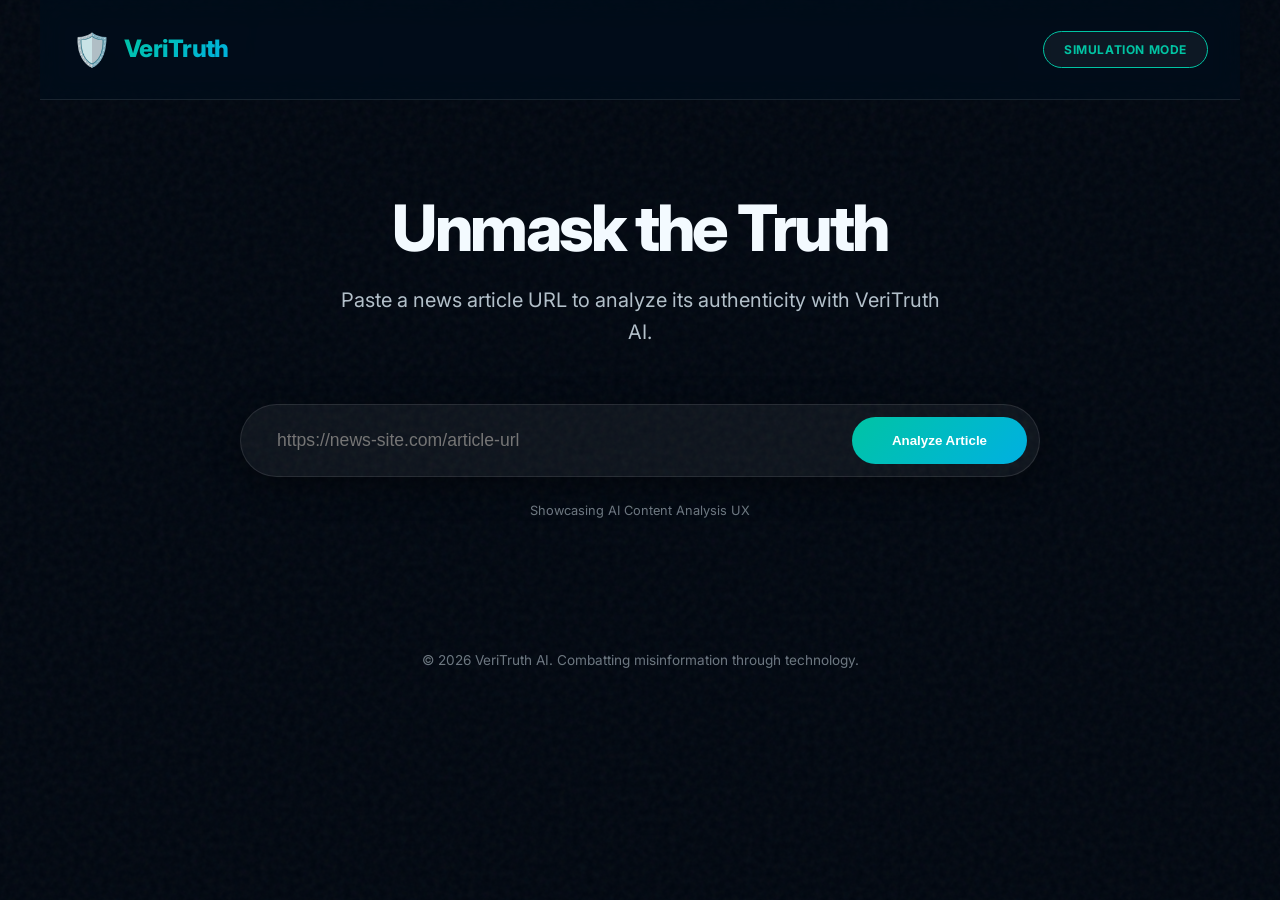
<file: backup_veritruth/index.html>
<!DOCTYPE html>
<html lang="en">
<head>
    <meta charset="UTF-8">
    <meta name="viewport" content="width=device-width, initial-scale=1.0">
    <title>VeriTruth | AI-Powered Fake News Detector</title>
    <meta name="description" content="Identify misinformation and verify news articles using advanced AI.">
    <link rel="stylesheet" href="style.css">
    <link rel="preconnect" href="https://fonts.googleapis.com">
    <link rel="preconnect" href="https://fonts.gstatic.com" crossorigin>
    <link href="https://fonts.googleapis.com/css2?family=Inter:wght@300;400;600;800&display=swap" rel="stylesheet">
</head>
<body>
    <div class="app-container">
        <header class="main-header">
            <div class="logo">
                <span class="logo-icon">🛡️</span>
                <h1>VeriTruth</h1>
            </div>
            <div class="header-actions">
                <div class="preview-badge">Simulation Mode</div>
            </div>
        </header>

        <main class="content-wrapper">
            <section id="hero" class="hero">
                <h2>Unmask the Truth</h2>
                <p>Paste a news article URL to analyze its authenticity with VeriTruth AI.</p>
                <div class="search-container">
                    <input type="url" id="news-url" placeholder="https://news-site.com/article-url" required>
                    <button id="analyze-btn">Analyze Article</button>
                </div>
                <div class="disclaimer">Showcasing AI Content Analysis UX</div>
            </section>

            <section id="analysis-state" class="analysis-state hidden">
                <div class="scanner-box">
                    <div class="scanner-line"></div>
                    <div class="status-messages">
                        <p id="status-text">Connecting to VeriTruth Core...</p>
                    </div>
                </div>
            </section>

            <section id="results" class="results-container hidden">
                <div class="result-header">
                    <div class="truth-gauge-container">
                        <div class="gauge">
                            <svg viewBox="0 0 100 100">
                                <circle class="gauge-bg" cx="50" cy="50" r="45"></circle>
                                <circle class="gauge-fill" id="gauge-fill" cx="50" cy="50" r="45"></circle>
                            </svg>
                            <div class="gauge-text">
                                <span id="truth-percentage">0%</span>
                                <label>Truth Score</label>
                            </div>
                        </div>
                    </div>
                    <div class="verdict-box">
                        <div id="verdict-badge" class="badge">PENDING</div>
                        <h3 id="verdict-title">Analysis Complete</h3>
                    </div>
                </div>

                <div class="result-details">
                    <div class="card ai-summary">
                        <h4>AI Insights</h4>
                        <p id="ai-insights-text">Detailed analysis will appear here.</p>
                    </div>
                    <div class="details-grid">
                        <div class="card">
                            <h4>Red Flags</h4>
                            <ul id="red-flags-list">
                                <!-- Red flags will be injected here -->
                            </ul>
                        </div>
                        <div class="card">
                            <h4>Publisher Context</h4>
                            <p id="publisher-context">Analysis of the news source.</p>
                        </div>
                    </div>
                </div>
                
                <div class="result-footer">
                    <button id="reset-btn">Analyze Another URL</button>
                </div>
            </section>
        </main>

        <footer class="app-footer">
            <p>&copy; 2026 VeriTruth AI. Combatting misinformation through technology.</p>
        </footer>
    </div>

    <script type="module" src="main.js"></script>
</body>
</html>
</file>
<file: backup_veritruth/style.css>
:root {
  /* Color Palette - VeriTruth Trust Palette (oklch) */
  --bg-color: oklch(12% 0.03 240);
  --header-bg: oklch(15% 0.04 240 / 0.8);
  --text-primary: oklch(98% 0.01 240);
  --text-secondary: oklch(80% 0.02 240);
  --accent-primary: oklch(70% 0.2 180); /* Teal */
  --accent-secondary: oklch(65% 0.25 210); /* Blue */
  --success: oklch(75% 0.15 150);
  --error: oklch(65% 0.2 25);
  --warning: oklch(85% 0.15 85);
  
  /* Glassmorphism & UI */
  --glass-bg: oklch(100% 0 0 / 0.05);
  --glass-border: oklch(100% 0 0 / 0.1);
  --card-shadow: 0 8px 32px 0 oklch(0% 0 0 / 0.37);
  --border-radius-lg: 24px;
  --border-radius-md: 12px;
  --transition: all 0.4s cubic-bezier(0.23, 1, 0.32, 1);
}

* {
  box-sizing: border-box;
  margin: 0;
  padding: 0;
}

body {
  font-family: 'Inter', system-ui, -apple-system, sans-serif;
  background-color: var(--bg-color);
  color: var(--text-primary);
  min-height: 100vh;
  line-height: 1.6;
  overflow-x: hidden;
  position: relative;
}

/* Background Noise Texture */
body::before {
  content: "";
  position: fixed;
  inset: 0;
  z-index: -1;
  opacity: 0.05;
  pointer-events: none;
  background-image: url("data:image/svg+xml,%3Csvg viewBox='0 0 200 200' xmlns='http://www.w3.org/2000/svg'%3E%3Cfilter id='noiseFilter'%3E%3CfeTurbulence type='fractalNoise' baseFrequency='0.65' numOctaves='3' stitchTiles='stitch'/%3E%3C/filter%3E%3Crect width='100%25' height='100%25' filter='url(%23noiseFilter)'/%3E%3C/svg%3E");
}

.app-container {
  max-width: 1200px;
  margin: 0 auto;
  display: flex;
  flex-direction: column;
  min-height: 100vh;
}

/* Header Styling */
.main-header {
  padding: 1.5rem 2rem;
  display: flex;
  justify-content: space-between;
  align-items: center;
  background: var(--header-bg);
  backdrop-filter: blur(12px);
  position: sticky;
  top: 0;
  z-index: 100;
  border-bottom: 1px solid var(--glass-border);
}

.logo {
  display: flex;
  align-items: center;
  gap: 0.75rem;
}

.logo-icon {
  font-size: 2rem;
}

.logo h1 {
  font-size: 1.5rem;
  font-weight: 800;
  letter-spacing: -0.03em;
  background: linear-gradient(135deg, var(--accent-primary), var(--accent-secondary));
  -webkit-background-clip: text;
  -webkit-text-fill-color: transparent;
}

.preview-badge {
  background: var(--glass-bg);
  padding: 0.5rem 1.25rem;
  border-radius: 100px;
  border: 1px solid var(--accent-primary);
  color: var(--accent-primary);
  font-size: 0.75rem;
  font-weight: 700;
  text-transform: uppercase;
  letter-spacing: 0.05em;
  backdrop-filter: blur(4px);
}

/* Hero Section */
.hero {
  padding: 6rem 2rem;
  text-align: center;
  display: flex;
  flex-direction: column;
  align-items: center;
  gap: 1.5rem;
}

.hero h2 {
  font-size: 4rem;
  font-weight: 800;
  letter-spacing: -0.04em;
  line-height: 1;
}

.hero p {
  font-size: 1.25rem;
  color: var(--text-secondary);
  max-width: 600px;
}

.search-container {
  display: flex;
  width: 100%;
  max-width: 800px;
  background: var(--glass-bg);
  padding: 0.75rem;
  border-radius: 100px;
  border: 1px solid var(--glass-border);
  box-shadow: var(--card-shadow);
  margin-top: 2rem;
  transition: var(--transition);
}

.search-container:focus-within {
  border-color: var(--accent-primary);
  transform: translateY(-4px);
  box-shadow: 0 12px 48px 0 oklch(0% 0 0 / 0.5);
}

#news-url {
  flex: 1;
  background: transparent;
  border: none;
  padding: 0 1.5rem;
  color: var(--text-primary);
  font-size: 1.1rem;
  outline: none;
}

#analyze-btn {
  background: linear-gradient(135deg, var(--accent-primary), var(--accent-secondary));
  color: white;
  border: none;
  padding: 1rem 2.5rem;
  border-radius: 100px;
  font-weight: 700;
  cursor: pointer;
  transition: var(--transition);
}

#analyze-btn:hover {
  transform: scale(1.05);
  box-shadow: 0 0 20px var(--accent-primary);
}

.disclaimer {
  font-size: 0.8rem;
  color: var(--text-secondary);
  opacity: 0.6;
}

/* Analysis State */
.analysis-state {
  flex: 1;
  display: flex;
  justify-content: center;
  align-items: center;
  padding: 4rem 2rem;
}

.scanner-box {
  width: 100%;
  max-width: 600px;
  height: 300px;
  background: var(--glass-bg);
  border-radius: var(--border-radius-lg);
  border: 1px solid var(--glass-border);
  position: relative;
  overflow: hidden;
  display: flex;
  flex-direction: column;
  justify-content: center;
  align-items: center;
}

.scanner-line {
  position: absolute;
  top: 0;
  left: 0;
  width: 100%;
  height: 2px;
  background: linear-gradient(90deg, transparent, var(--accent-primary), transparent);
  animation: scan 2s ease-in-out infinite;
  box-shadow: 0 0 15px var(--accent-primary);
}

@keyframes scan {
  0% { top: 0; }
  50% { top: 100%; }
  100% { top: 0; }
}

#status-text {
  font-weight: 600;
  color: var(--accent-primary);
  margin-top: 1rem;
  animation: pulse 1.5s infinite;
}

@keyframes pulse {
  0%, 100% { opacity: 1; }
  50% { opacity: 0.5; }
}

/* Results Container */
.results-container {
  padding: 2rem;
  display: flex;
  flex-direction: column;
  gap: 2rem;
}

.result-header {
  display: grid;
  grid-template-columns: auto 1fr;
  gap: 3rem;
  align-items: center;
  background: var(--glass-bg);
  padding: 3rem;
  border-radius: var(--border-radius-lg);
  border: 1px solid var(--glass-border);
}

/* Gauge Styling */
.gauge-container {
  position: relative;
  width: 150px;
  height: 150px;
}

.gauge {
  width: 150px;
  height: 150px;
  position: relative;
}

.gauge-bg {
  fill: none;
  stroke: var(--glass-border);
  stroke-width: 8;
}

.gauge-fill {
  fill: none;
  stroke: var(--accent-primary);
  stroke-width: 8;
  stroke-linecap: round;
  stroke-dasharray: 283;
  stroke-dashoffset: 283;
  transition: stroke-dashoffset 2s ease-out;
}

.gauge-text {
  position: absolute;
  inset: 0;
  display: flex;
  flex-direction: column;
  justify-content: center;
  align-items: center;
}

#truth-percentage {
  font-size: 2.5rem;
  font-weight: 800;
  line-height: 1;
}

.gauge-text label {
  font-size: 0.75rem;
  text-transform: uppercase;
  font-weight: 700;
  color: var(--text-secondary);
}

.verdict-box h3 {
  font-size: 2.5rem;
  font-weight: 800;
  margin-top: 0.5rem;
}

.badge {
  display: inline-block;
  padding: 0.5rem 1.5rem;
  border-radius: 100px;
  font-weight: 800;
  font-size: 0.9rem;
  text-transform: uppercase;
}

.badge.real { background: var(--success); color: white; }
.badge.fake { background: var(--error); color: white; }
.badge.pending { background: var(--glass-border); color: var(--text-secondary); }

/* Details Cards */
.card {
  background: var(--glass-bg);
  padding: 2rem;
  border-radius: var(--border-radius-md);
  border: 1px solid var(--glass-border);
  display: flex;
  flex-direction: column;
  gap: 1rem;
}

.card h4 {
  font-size: 1.1rem;
  text-transform: uppercase;
  color: var(--accent-primary);
  letter-spacing: 0.1em;
}

.details-grid {
  display: grid;
  grid-template-columns: 1fr 1fr;
  gap: 2rem;
}

#red-flags-list {
  list-style: none;
  display: flex;
  flex-direction: column;
  gap: 0.5rem;
}

#red-flags-list li {
  padding-left: 1.5rem;
  position: relative;
  color: var(--text-secondary);
}

#red-flags-list li::before {
  content: "🚩";
  position: absolute;
  left: 0;
}

/* Footer & Actions */
.result-footer {
  display: flex;
  justify-content: center;
  padding: 2rem 0;
}

#reset-btn {
  background: var(--glass-bg);
  color: var(--text-primary);
  border: 1px solid var(--glass-border);
  padding: 1rem 3rem;
  border-radius: 100px;
  font-weight: 700;
  cursor: pointer;
  transition: var(--transition);
}

#reset-btn:hover {
  background: var(--glass-border);
  transform: translateY(-2px);
}

.app-footer {
  padding: 2rem;
  text-align: center;
  color: var(--text-secondary);
  font-size: 0.85rem;
  opacity: 0.6;
}

/* Utils */
.hidden {
  display: none !important;
}

/* Responsive */
@media (max-width: 768px) {
  .hero h2 { font-size: 2.5rem; }
  .result-header { grid-template-columns: 1fr; text-align: center; gap: 2rem; }
  .details-grid { grid-template-columns: 1fr; }
  .search-container { flex-direction: column; border-radius: 24px; padding: 1rem; gap: 1rem; }
  #analyze-btn { width: 100%; }
}
</file>
